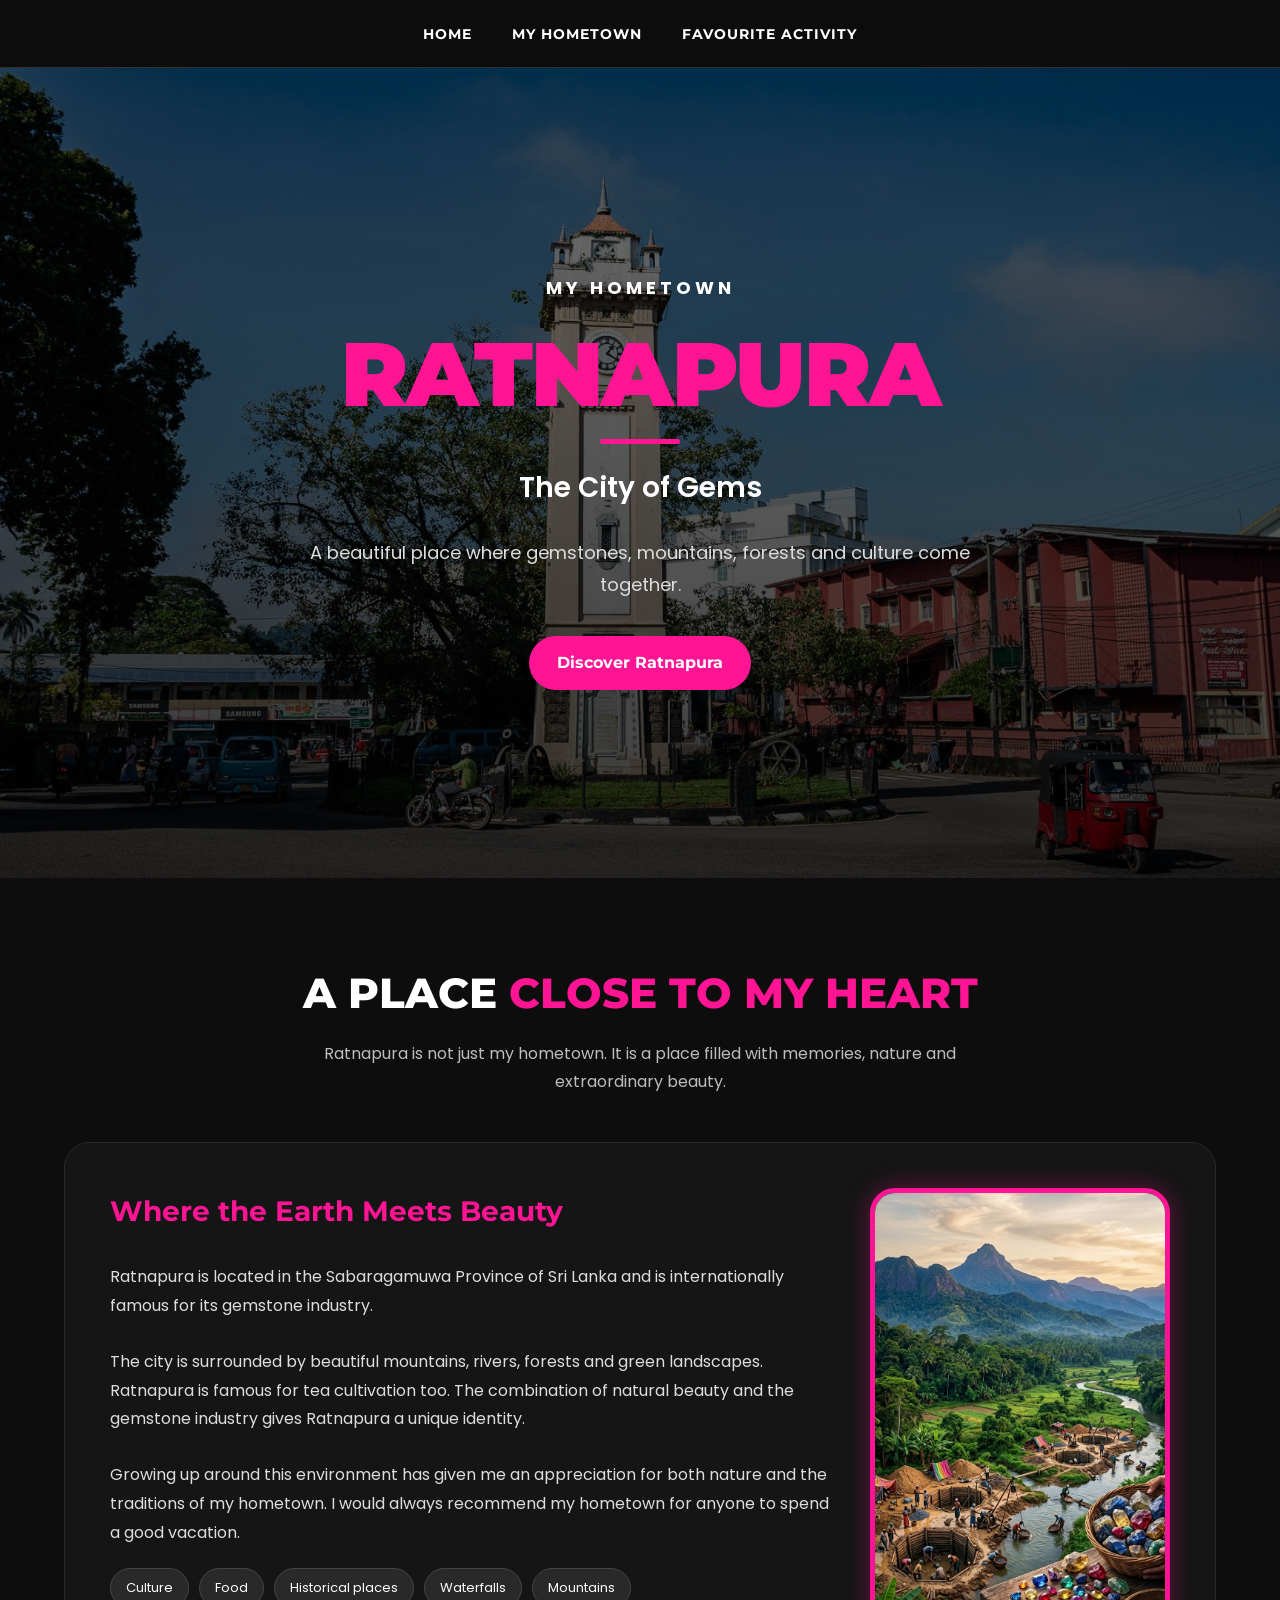
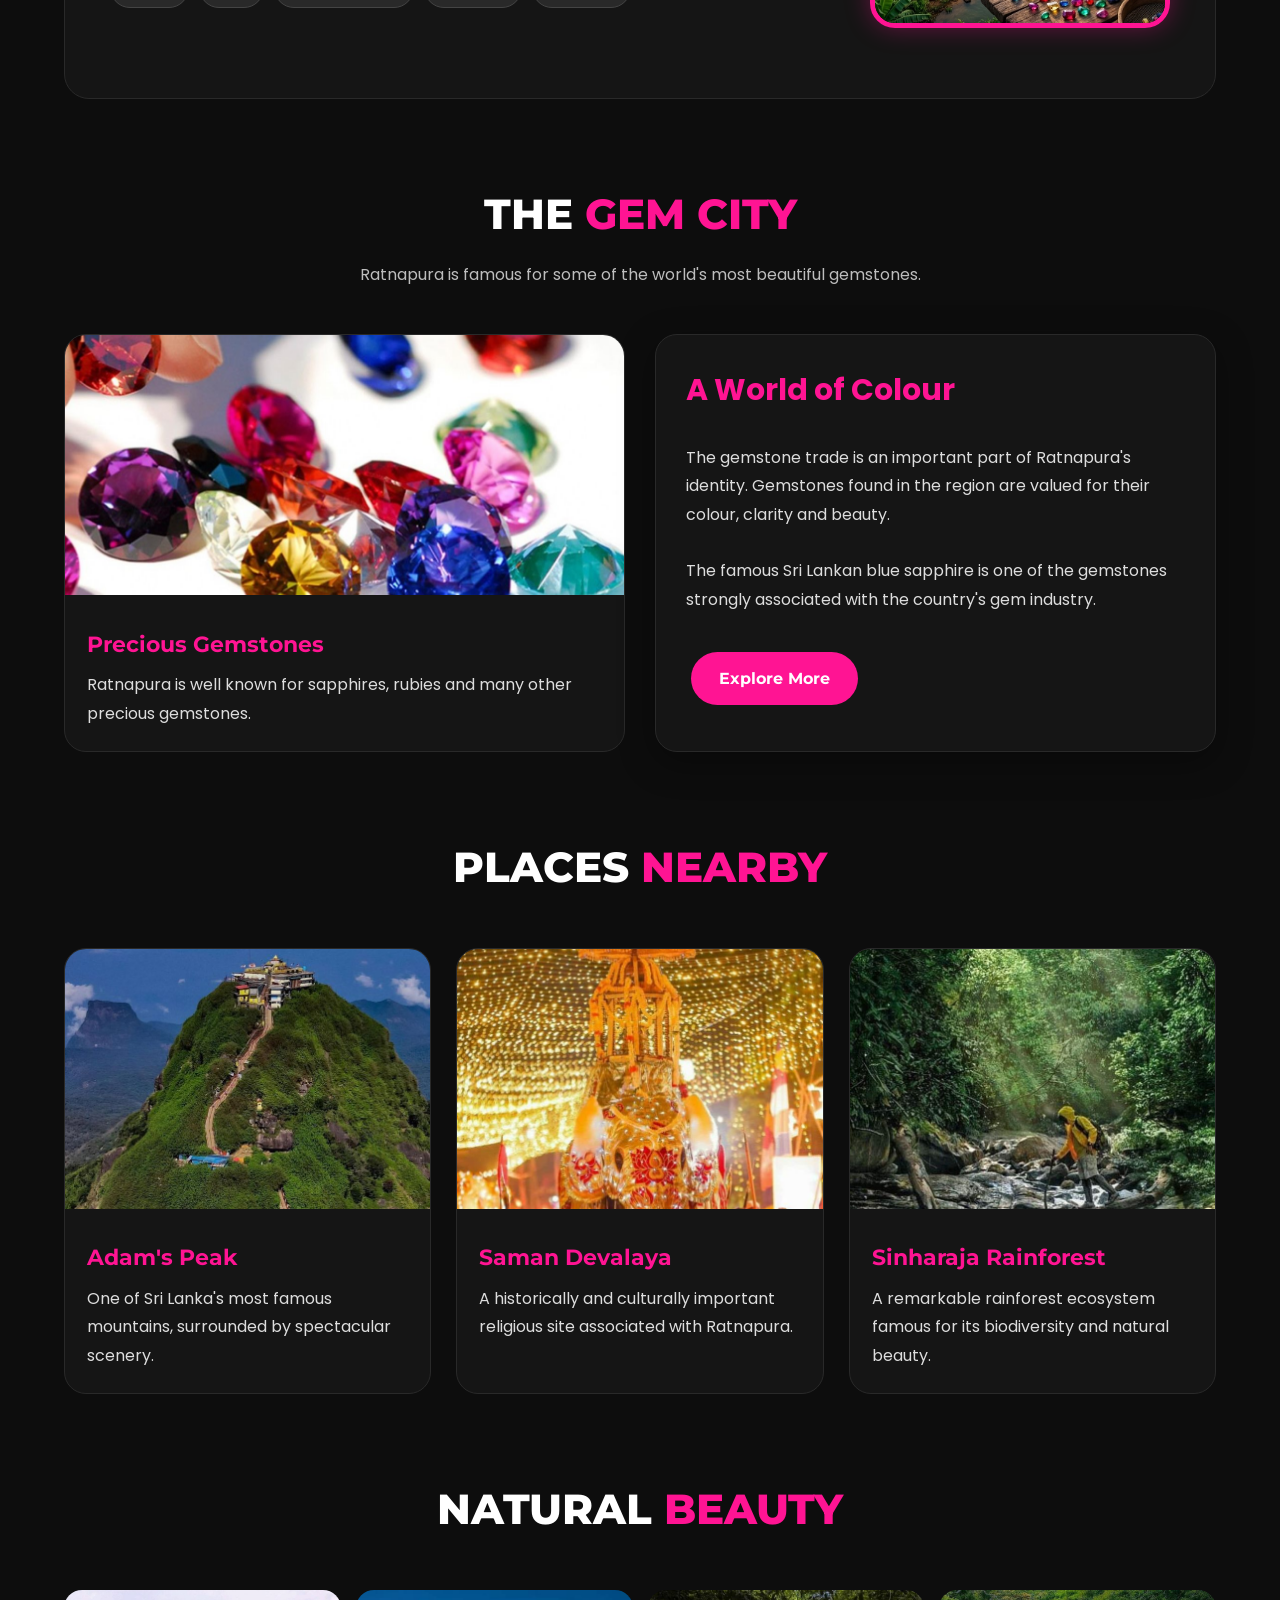
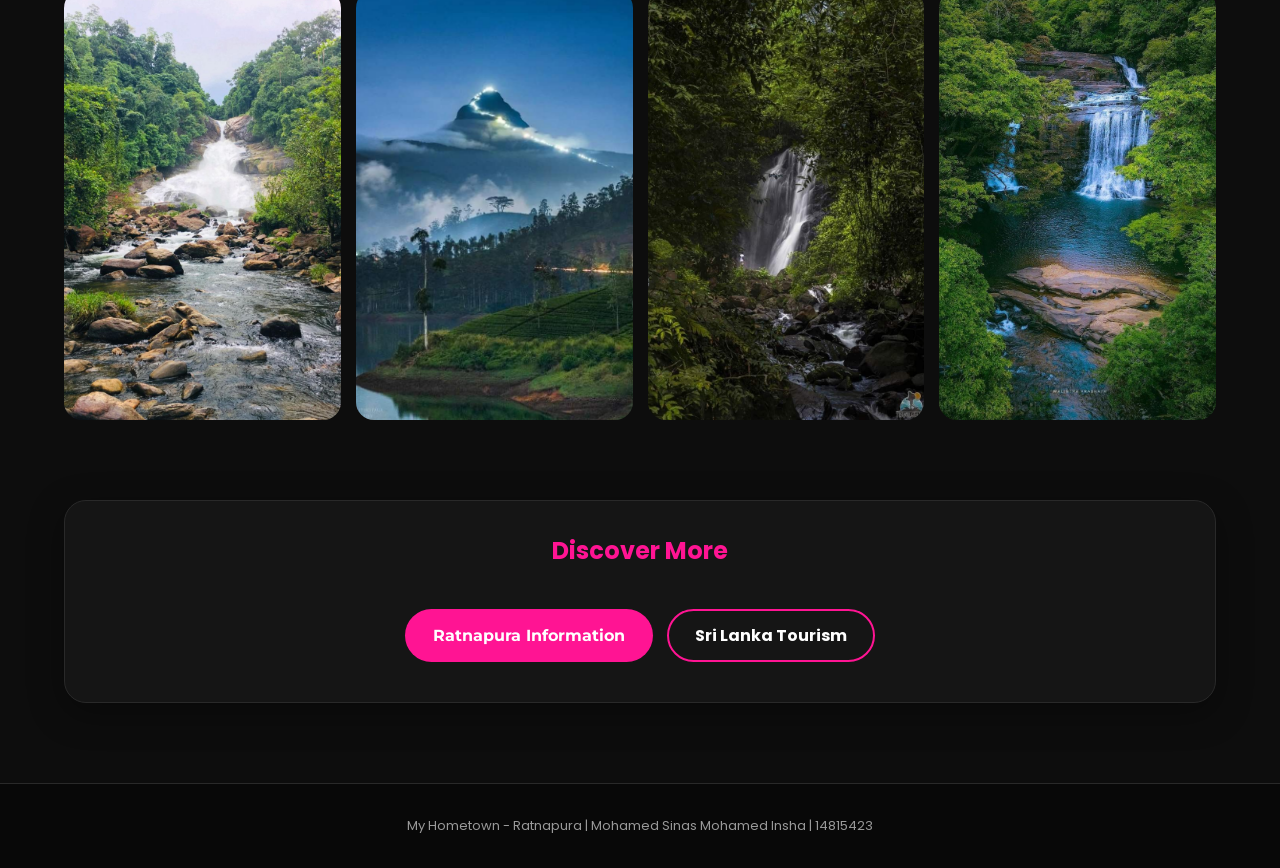
<file: hometown.html>
<!DOCTYPE html>
<html>

<head>

    <title>Ratnapura | My Hometown</title>

    <link rel="stylesheet" href="styles.css">

    <!-- Embedded CSS -->
    <style>

        h1 {
            font-family: 'Montserrat', sans-serif;
            font-weight: 900;
        }

        /* ID selector */
        #ratnapuraTitle {
            color: #ff1493;
        }

        /* Contextual selector */
        .story-box p {
            color: #dddddd;
        }

    </style>

</head>


<body>


<!-- Navigation -->

<nav>

    <a href="index.html">Home</a>

    <a href="hometown.html">My Hometown</a>

    <a href="activity.html">Favourite Activity</a>

</nav>


<!-- HERO -->

<section class="hero"
style="
background-image:
linear-gradient(rgba(0,0,0,0.55),
rgba(0,0,0,0.75)),
url('ratnapura.jpg');
">

    <div class="hero-content">

        <p style="color:#ffffff;
                  font-weight:700;
                  letter-spacing:4px;">
            MY HOMETOWN
        </p>

        <h1 id="ratnapuraTitle">
            RATNAPURA
        </h1>

        <div class="pink-line"></div>

        <h2>
            The City of Gems
        </h2>

        <p>
            A beautiful place where gemstones,
            mountains, forests and culture come together.
        </p>

        <a href="#story" class="btn">
            Discover Ratnapura
        </a>

    </div>

</section>


<!-- INTRODUCTION -->

<section class="section" id="story">

    <div class="section-heading">

        <h2>
            A Place <span>Close to My Heart</span>
        </h2>

        <p>
            Ratnapura is not just my hometown.
            It is a place filled with memories,
            nature and extraordinary beauty.
        </p>

    </div>


    <div class="about-box story-box">

        <img src="rgems.jpg"
             class="float-image"
             alt="Ratnapura Gemstones">

        <h3 style="color:#ff1493;
                   font-family:'Montserrat',sans-serif;
                   font-size:28px;">
            Where the Earth Meets Beauty
        </h3>

        <br>

        <p>
            Ratnapura is located in the Sabaragamuwa Province
            of Sri Lanka and is internationally famous for its
            gemstone industry.
        </p>

        <br>

        <p>
            The city is surrounded by beautiful mountains,
            rivers, forests and green landscapes. Ratnapura is famous for tea cultivation too.
            The combination of natural beauty and the gemstone industry gives
            Ratnapura a unique identity.
        </p>

        <br>

        <p>
            Growing up around this environment has given me
            an appreciation for both nature and the traditions
            of my hometown. I would always recommend my hometown for anyone to spend a good vacation.
        </p>
<div class="tags">

<span class="tag">Culture</span>
<span class="tag">Food</span>
<span class="tag">Historical places</span>
<span class="tag">Waterfalls</span>
<span class="tag">Mountains</span>

        </div>
</div>

    </div>

</section>


<!-- GEM INDUSTRY -->

<section class="section">

    <div class="section-heading">

        <h2>
            The <span>Gem City</span>
        </h2>

        <p>
            Ratnapura is famous for some of the world's
            most beautiful gemstones.
        </p>

    </div>


    <div class="grid-2">

        <div class="image-card">

            <img src="gems.jpg"
                 alt="Colourful gemstones">

            <div class="image-card-content">

                <h3>
                    Precious Gemstones
                </h3>

                <p>
                    Ratnapura is well known for sapphires,
                    rubies and many other precious gemstones.
                </p>

            </div>

        </div>


        <div class="card">

            <h3 style="color:#ff1493;
                       font-size:30px;">
                A World of Colour
            </h3>

            <br>

            <p>
                The gemstone trade is an important part of
                Ratnapura's identity. Gemstones found in the
                region are valued for their colour, clarity
                and beauty.
            </p>

            <br>

            <p>
                The famous Sri Lankan blue sapphire is one
                of the gemstones strongly associated with
                the country's gem industry.
            </p>

            <br>

            <a href="https://ratnapuragems.lk/"
               target="_blank"
               class="btn">
                Explore More
            </a>

        </div>

    </div>

</section>


<!-- PLACES -->

<section class="section">

    <div class="section-heading">

        <h2>
            Places <span>Nearby</span>
        </h2>

    </div>


    <div class="grid">


        <div class="image-card">

            <img src="c1.jpg"
                 alt="Adam's Peak">

            <div class="image-card-content">

                <h3>
                    Adam's Peak
                </h3>

                <p>
                    One of Sri Lanka's most famous mountains,
                    surrounded by spectacular scenery.
                </p>

            </div>

        </div>


        <div class="image-card">

            <img src="c2.jpg"
                 alt="Saman Devalaya">

            <div class="image-card-content">

                <h3>
                    Saman Devalaya
                </h3>

                <p>
                    A historically and culturally important
                    religious site associated with Ratnapura.
                </p>

            </div>

        </div>


        <div class="image-card">

            <img src="c3.jpg"
                 alt="Sinharaja Rainforest">

            <div class="image-card-content">

                <h3>
                    Sinharaja Rainforest
                </h3>

                <p>
                    A remarkable rainforest ecosystem famous
                    for its biodiversity and natural beauty.
                </p>

            </div>

        </div>


    </div>

</section>


<!-- SCENERY -->

<section class="section">

    <div class="section-heading">

        <h2>
            Natural <span>Beauty</span>
        </h2>

    </div>


    <div class="gallery">

        <img src="r1.jpg">

        <img src="r2.jpg">

        <img src="r3.jpg">

        <img src="r4.jpg">

    </div>

</section>


<!-- LINKS -->

<section class="section">

    <div class="card"
         style="text-align:center;">

        <h2 style="color:#ff1493;">
            Discover More
        </h2>

        <br>

        <a href="https://en.wikipedia.org/wiki/Ratnapura"
           target="_blank"
           class="btn">
            Ratnapura Information
        </a>

        <a href="https://www.srilanka.travel"
           target="_blank"
           class="btn-outline">
            Sri Lanka Tourism
        </a>

    </div>

</section>


<footer>

    <p>
        My Hometown - Ratnapura |
        Mohamed Sinas Mohamed Insha |
        14815423
    </p>

</footer>


</body>

</html>
</file>
<file: styles.css>
/* =========================================================
MOHAMED SINAS MOHAMED INSHA
IWBS001 - WEB SYSTEMS
STUDENT ID: 14815423
MAIN EXTERNAL STYLE SHEET
========================================================= */

/* Google Font */
@import url('https://fonts.googleapis.com/css2?family=Montserrat:wght@400;500;600;700;800;900&family=Poppins:wght@300;400;500;600;700&display=swap');


/* =========================================================
COLOUR PALETTE
========================================================= */

:root {
--pink: #ff1493;
--light-pink: #ff69b4;
--soft-pink: #ffb6d9;
--dark: #0d0d0d;
--dark2: #151515;
--dark3: #202020;
--white: #ffffff;
--grey: #bdbdbd;
--light: #f7f7f7;
}


/* =========================================================
BASIC RESET
========================================================= */

* {
margin: 0;
padding: 0;
box-sizing: border-box;
}


html {
scroll-behavior: smooth;
}


body {
font-family: 'Poppins', sans-serif;
background: var(--dark);
color: var(--white);
line-height: 1.7;
}


/* =========================================================
PARAGRAPH STYLE
REQUIRED BY ASSIGNMENT
========================================================= */

p {
font-family: 'Poppins', sans-serif;
font-size: 16px;
line-height: 1.8;
color: #dddddd;
}


/* =========================================================
NAVIGATION
========================================================= */

nav {
background: rgba(13, 13, 13, 0.97);
padding: 20px;
text-align: center;
border-bottom: 1px solid #333333;
position: sticky;
top: 0;
z-index: 1000;
}


nav a {
color: white;
text-decoration: none;
margin: 0 18px;
font-family: 'Montserrat', sans-serif;
font-size: 14px;
font-weight: 700;
text-transform: uppercase;
letter-spacing: 1px;
transition: 0.3s;
}


nav a:hover {
color: var(--pink);
}


/* =========================================================
HERO SECTIONS
========================================================= */

.hero {
min-height: 90vh;
background:
linear-gradient(
rgba(0, 0, 0, 0.60),
rgba(0, 0, 0, 0.75)
),
url('111.jpg');

background-size: cover;
background-position: center;

display: flex;
justify-content: center;
align-items: center;

text-align: center;
padding: 80px 20px;
}


.hero-content {
max-width: 900px;
}


.hero h1 {
font-family: 'Montserrat', sans-serif;
font-size: clamp(45px, 8vw, 90px);
line-height: 1;
font-weight: 900;
text-transform: uppercase;
letter-spacing: -2px;
}


.hero h1 span {
color: var(--pink);
}


.hero h2 {
margin-top: 20px;
font-size: 28px;
font-weight: 600;
}


.hero p {
max-width: 700px;
margin: 25px auto;
font-size: 18px;
}


/* =========================================================
PINK LINE
========================================================= */

.pink-line {
width: 80px;
height: 5px;
background: var(--pink);
margin: 20px auto;
border-radius: 10px;
}


/* =========================================================
BUTTONS
========================================================= */

.btn {
display: inline-block;
background: var(--pink);
color: white;
padding: 13px 28px;
border-radius: 50px;
text-decoration: none;
font-family: 'Montserrat', sans-serif;
font-weight: 700;
margin: 10px 5px;
transition: 0.3s;
}


.btn:hover {
background: white;
color: var(--pink);
transform: translateY(-3px);
}


.btn-outline {
display: inline-block;
border: 2px solid var(--pink);
color: white;
padding: 11px 26px;
border-radius: 50px;
text-decoration: none;
font-weight: 700;
margin: 10px 5px;
transition: 0.3s;
}


.btn-outline:hover {
background: var(--pink);
transform: translateY(-3px);
}


/* =========================================================
SECTION
========================================================= */

.section {
width: 90%;
max-width: 1200px;
margin: 80px auto;
}


.section-heading {
text-align: center;
margin-bottom: 45px;
}


.section-heading h2 {
font-family: 'Montserrat', sans-serif;
font-size: 42px;
font-weight: 800;
text-transform: uppercase;
}


.section-heading h2 span {
color: var(--pink);
}


.section-heading p {
max-width: 650px;
margin: 10px auto;
color: var(--grey);
}


/* =========================================================
CARD
GENERIC CLASS REQUIRED BY ASSIGNMENT
========================================================= */

.card {
background: var(--dark2);
border: 1px solid #292929;
padding: 30px;
border-radius: 22px;
box-shadow: 0 10px 35px rgba(0, 0, 0, 0.35);
transition: 0.3s;
}


.card:hover {
transform: translateY(-8px);
border-color: var(--pink);
}


/* =========================================================
GRID LAYOUT
========================================================= */

.grid {
display: grid;
grid-template-columns: repeat(3, 1fr);
gap: 25px;
}


.grid-2 {
display: grid;
grid-template-columns: repeat(2, 1fr);
gap: 30px;
}


/* =========================================================
ABOUT / FLOATING IMAGE
========================================================= */

.about-box {
background: var(--dark2);
padding: 45px;
border-radius: 25px;
border: 1px solid #292929;
overflow: hidden;
}


.float-image {
float: right;
width: 300px;
height: 440px;
object-fit: cover;
margin: 0 0 25px 40px;
border-radius: 25px;
border: 5px solid var(--pink);
box-shadow: 0 0 25px rgba(255, 20, 147, 0.35);
}


.float-left {
float: left;
width: 300px;
height: 330px;
object-fit: cover;
margin: 0 40px 25px 0;
border-radius: 25px;
border: 5px solid var(--pink);
}


/* =========================================================
PROFILE PHOTO
========================================================= */

.profile {
width: 260px;
height: 260px;
object-fit: cover;
border-radius: 50%;
border: 7px solid var(--pink);
display: block;
margin: 0 auto;
box-shadow:
0 0 15px rgba(255, 20, 147, 0.5),
0 0 40px rgba(255, 20, 147, 0.25);
}


/* =========================================================
STAT BOXES
========================================================= */

.stats {
display: grid;
grid-template-columns: repeat(3, 1fr);
gap: 20px;
margin-top: 30px;
}


.stat {
text-align: center;
background: #191919;
padding: 25px;
border-radius: 18px;
}


.stat h3 {
color: var(--pink);
font-family: 'Montserrat', sans-serif;
font-size: 32px;
}


.stat p {
font-size: 13px;
}


/* =========================================================
TAGS
========================================================= */

.tags {
display: flex;
flex-wrap: wrap;
gap: 10px;
margin-top: 20px;
}


.tag {
background: #292929;
border: 1px solid #444;
color: white;
padding: 8px 15px;
border-radius: 30px;
font-size: 13px;
}


.tag:hover {
background: var(--pink);
border-color: var(--pink);
}


/* =========================================================
IMAGE CARDS
========================================================= */

.image-card {
background: var(--dark2);
border-radius: 22px;
overflow: hidden;
border: 1px solid #292929;
transition: 0.4s;
}


.image-card:hover {
transform: translateY(-10px);
box-shadow: 0 15px 35px rgba(255, 20, 147, 0.18);
}


.image-card img {
width: 100%;
height: 260px;
object-fit: cover;
transition: 0.4s;
}


.image-card:hover img {
transform: scale(1.05);
}


.image-card-content {
padding: 22px;
}


.image-card-content h3 {
color: var(--pink);
font-family: 'Montserrat', sans-serif;
font-size: 22px;
margin-bottom: 8px;
}


/* =========================================================
GALLERY
========================================================= */

.gallery {
display: grid;
grid-template-columns: repeat(4, 1fr);
gap: 15px;
}


.gallery img {
width: 100%;
height: 430px;
object-fit: cover;
border-radius: 18px;
transition: 0.4s;
}


.gallery img:hover {
transform: scale(1.04);
box-shadow: 0 0 20px rgba(255, 20, 147, 0.4);
}


/* =========================================================
QUOTE SECTION
========================================================= */

.quote {
background:
linear-gradient(
rgba(255, 20, 147, 0.88),
rgba(110, 0, 55, 0.92)
),
url('banner.jpg');

background-size: cover;
background-position: center;

padding: 100px 30px;
text-align: center;
}


.quote h2 {
font-family: 'Montserrat', sans-serif;
font-size: 40px;
font-weight: 800;
}


/* =========================================================
LIST
========================================================= */

ul {
padding-left: 22px;
}


li {
margin: 8px 0;
}


/* =========================================================
FOOTER
========================================================= */

footer {
background: #080808;
border-top: 1px solid #292929;
text-align: center;
padding: 30px;
margin-top: 80px;
}


footer p {
color: #999;
font-size: 13px;
}


/* =========================================================
RESPONSIVE DESIGN
========================================================= */

@media screen and (max-width: 850px) {

nav a {
margin: 7px;
font-size: 11px;
}

.grid,
.grid-2,
.stats {
grid-template-columns: 1fr;
}

.gallery {
grid-template-columns: repeat(2, 1fr);
}

.float-image,
.float-left {
float: none;
display: block;
width: 100%;
height: 350px;
margin: 0 auto 25px auto;
}

.about-box {
padding: 25px;
}

}


@media screen and (max-width: 500px) {

.hero h1 {
font-size: 45px;
}

.gallery {
grid-template-columns: 1fr;
}

nav {
padding: 15px 5px;
}

nav a {
display: inline-block;
margin: 5px;
}

}

.social-icons{
    margin-top:30px;
    text-align:center;
}

.social-icons a{
    width:50px;
    height:50px;

    display:inline-flex;
    justify-content:center;
    align-items:center;

    margin:0 10px;

    border-radius:50%;

    background:#111;
    color:#ff1493;

    border:2px solid #ff1493;

    font-size:22px;

    transition:0.3s;
}

.social-icons a:hover{
    background:#ff1493;
    color:white;

    transform:translateY(-5px);

    box-shadow:
    0 0 10px #ff1493,
    0 0 20px #ff1493;
}
</file>
